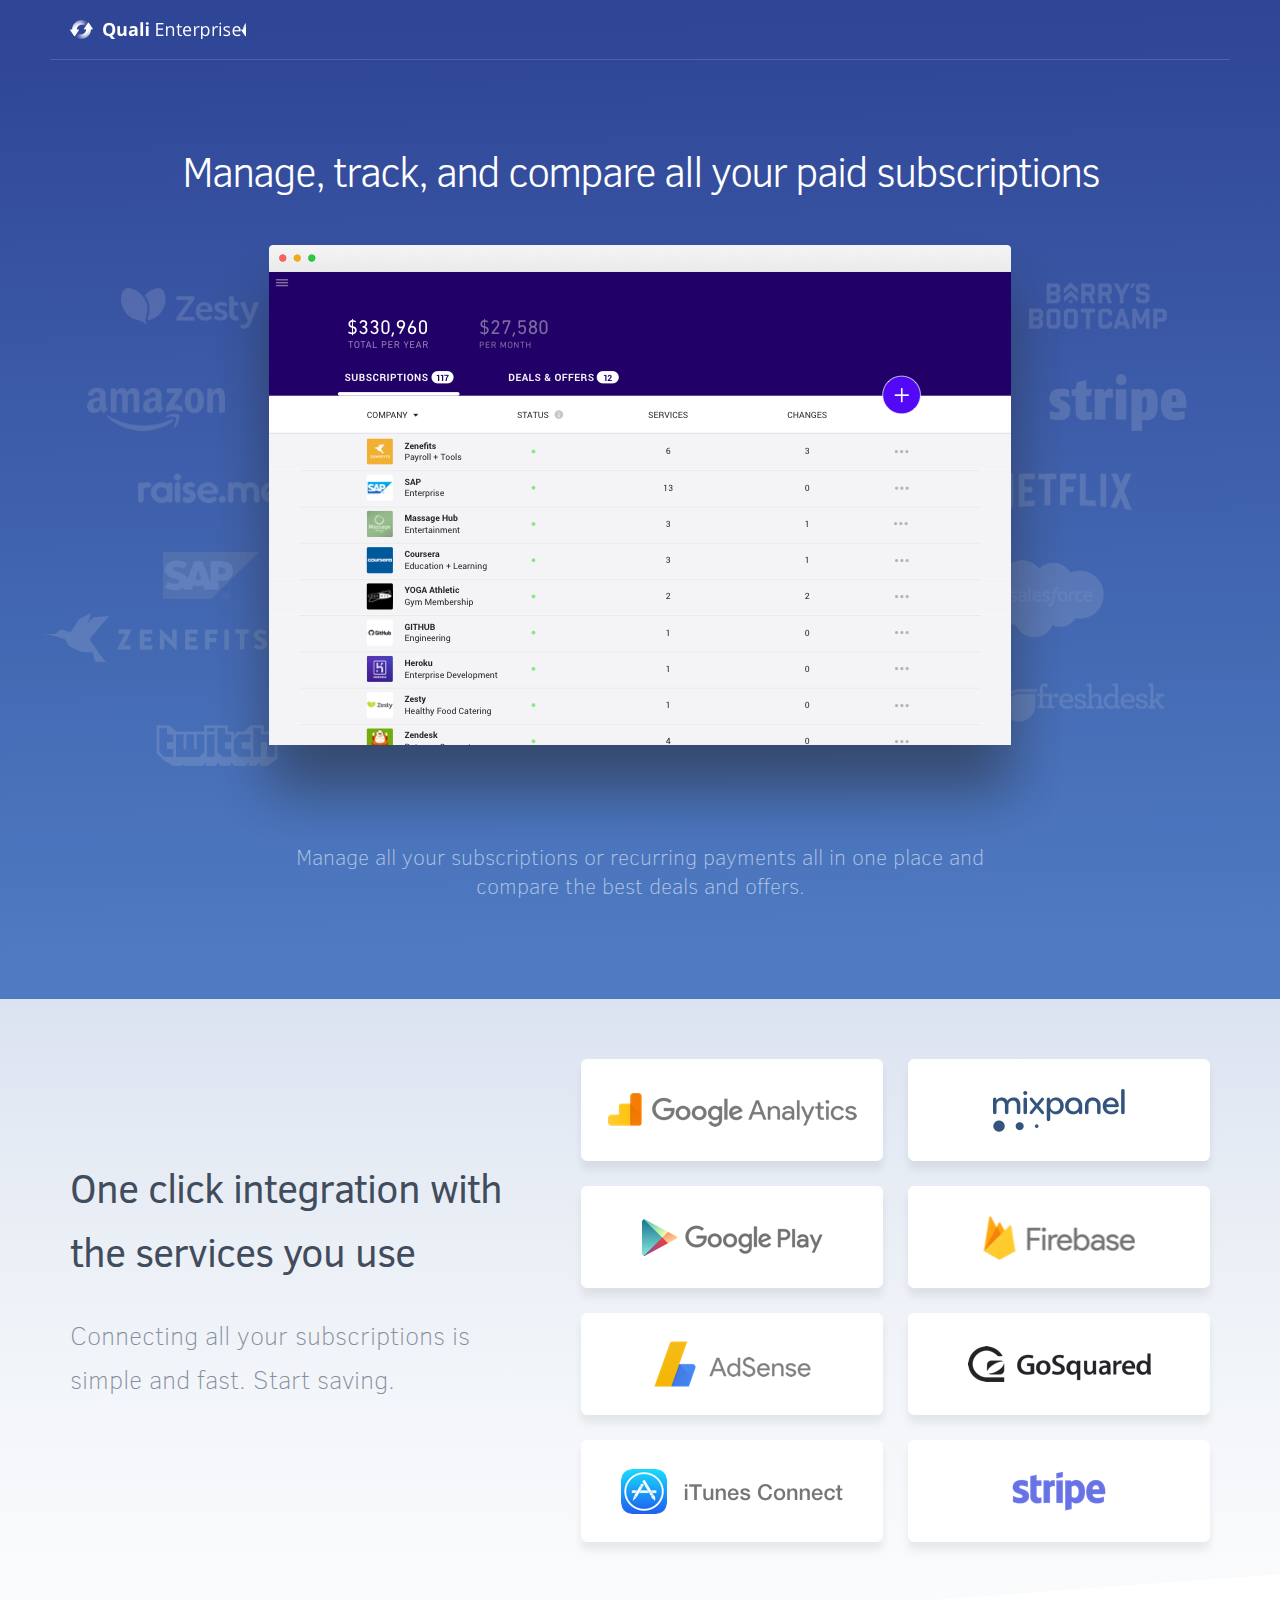
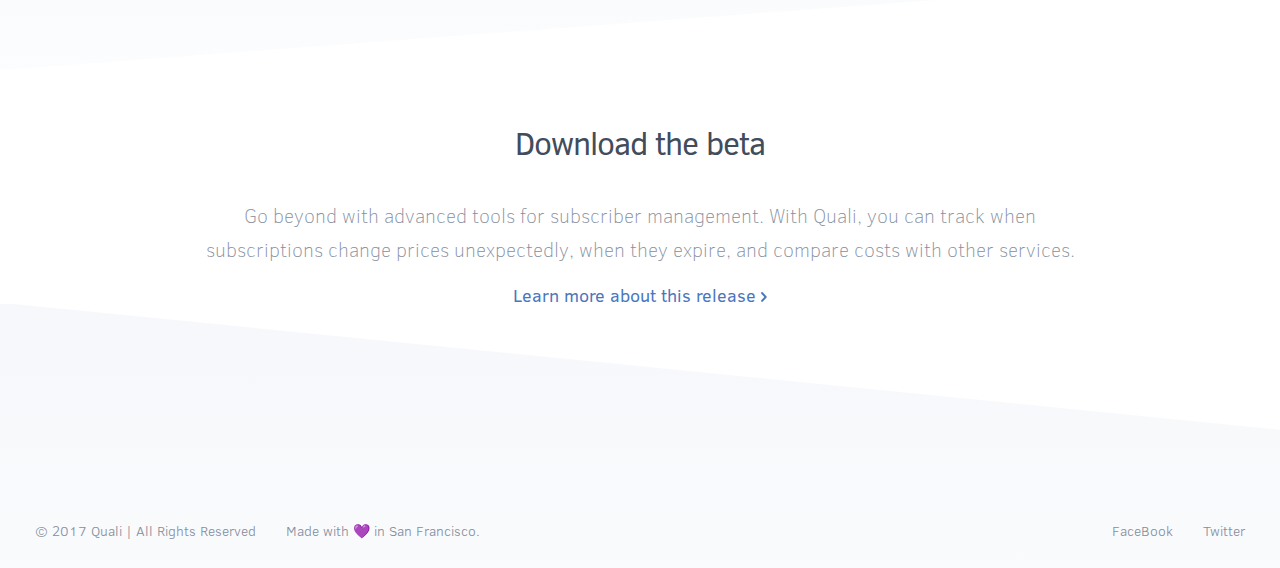
<file: index.html>
<!DOCTYPE html>
<html>
<head>
  <meta charset="utf-8">
  <title>Quali for Mac: Manage &amp; track all your subscriptions</title>
  <meta name="viewport" content="width=device-width, initial-scale=1, maximum-scale=1">
  
    <link rel="icon" href="css/images/favicon.ico">
  
  <link rel="stylesheet" href="css/style.css">
  
<!-- Google Analytics 
<script type="text/javascript">
(function(i,s,o,g,r,a,m){i['GoogleAnalyticsObject']=r;i[r]=i[r]||function(){
(i[r].q=i[r].q||[]).push(arguments)},i[r].l=1*new Date();a=s.createElement(o),
m=s.getElementsByTagName(o)[0];a.async=1;a.src=g;m.parentNode.insertBefore(a,m)
})(window,document,'script','//www.google-analytics.com/analytics.js','ga');

ga('create', 'UA-87261735-1', 'auto');
ga('send', 'pageview');

</script> -->
<!-- End Google Analytics -->



  
</head>

<body>
  <div id="container">
    <header class="global-nav">
  <div class="content">
    <section class="logo">
      <a class="Logo">Quali</a>
    </section>
    <!--<section class="links">
      <ul>
        <li><a href="https://rink.hockeyapp.net/apps/2bfc4fff67bf40b1a132a64549de0942/feedback/new" target="_blank">Support</a></li>
        <li class="download">
          <a class="beta-button small" href="https://rink.hockeyapp.net/apps/2bfc4fff67bf40b1a132a64549de0942">
            <i class="icon download-small"></i>
            <span>Beta</span>
          </a>
        </li>
      </ul>
    </section> -->
  </div>
</header>
    <main class="global-content">
      <section class="hero">
  <h1>Manage, track, and compare all your paid subscriptions </h1>

  <div class="screenshot"></div>

  <div class="about">
    <div>
      <p>Manage all your subscriptions or recurring payments all in one place and compare the best deals and offers.</p>
    </div>

    <!-- <div>
      <a class="beta-button large" href="https://median.tech/beta"> 
        <i class="icon download-small"></i>
        <span>Download Beta</span> 
      </a>
    </div>-->
  </div>
</section>

<section class="integrations body side-text">
  <div class="content">
    <div class="text">
      <h2>One click integration with the services you use</h2>

      <p>
        Connecting all your subscriptions is simple and fast. Start saving.
      </p>
    </div>

    <div>
      <ul class="service-icons">
        <li>
          <div class="item ga"></div>
          <div class="item mixpanel"></div>
        </li>
        <li>
          <div class="item play"></div>
          <div class="item firebase"></div>
        </li>
        <li>
          <div class="item adsense"></div>
          <div class="item gosquared"></div>
        </li>
        <li>
          <div class="item itunes"></div>
          <div class="item stripe"></div>
        </li>
      </ul>
    </div>
  </div>
</section>

<!-- <section class="canvas body centered">
  <div class="content">
    <h2>Explore on the canvas</h2>

    <p>
      It’s like a drawing editor, but for your data. Drag charts around, resize them, clone them, merge them.  Visual exploration is the best way to understand your business.
    </p>

    <div class="canvas-wrapper">
      <div class="canvas">
        <img src="css/images/canvas3.gif" width="880" height="467" />
      </div>
    </div>

  </div>
</section> 


<section class="features body side-text">
  <div class="content">
    <div class="text">
      <h2>Your personal data scientist</h2>

      <p>
        Median can do most common tasks you might need, and it’s becoming smarter with every release. Just use its inspector to configure how you want to see your data.
      </p>

    </div>

    <ul class="features">
      <li class="filter">
        <div class="image"></div>
        <div>
          <h3>Filtering, grouping</h3>
          <small>Narrow down your selection or break up your chart by dimension. Just a few clicks.</small>
        </div>
      </li>

      <li class="merge">
        <div class="image"></div>
        <div>
          <h3>Merging charts</h3>
          <small>Take any two charts and merge them into one to compare & look for correlation.</small>
        </div>
      </li>

      <li class="average">
        <div class="image"></div>
        <div>
          <h3>Moving averages</h3>
          <small>Soften edges in your chart by applying moving average, and see trends in your data.</small>
        </div>
      </li>
    </ul>
  </div>
</section> 


<section class="sharing body centered">
  <div class="content">
    <h2>Easy sharing</h2>

    <p>
      Once your chart is ready, just drag it out of Median and drop it in any desktop or web application. You get a pixel-perfect image, optionally in Retina.
    </p>

    <div class="graphics">
    </div>
  </div>
</section>


<section class="dashboard body side-text">
  <div class="content">
    <div class="text">
      <h2>Dashboard is back</h2>

      <p>
        Remember those weather widgets? Well we heard it’s going to be raining dollars this week. Put your favorite charts right on your desktop and always keep track of what’s happening with your business.
      </p>

    </div>

    <div class="screenshot">
    </div>
  </div>
</section> -->

<section class="download body centered">
  <div class="content">
    <h2>Download the beta</h2>

    <p>
      Go beyond with advanced tools for subscriber management. With Quali, you can track when subscriptions change prices unexpectedly, when they expire, and compare costs with other services.
    </p>

    <a class="section-link" href="mailto:getqualiapp@gmail.com">
      Learn more about this release
      <i class="icon right-arrow"></i>
    </a>

  </div>
</section>

<footer class="landing">
  <ul>
    <li>© 2017 Quali | All Rights Reserved</li>
    <li>Made with 💜 in San Francisco.</li>
  </ul>

   <ul>
    <li><a href="https://facebook.com" target="_blank">FaceBook</a></li>
    <li><a href="https://twitter.com/getquali" target="_blank">Twitter</a></li>
    <!--<li><a href="https://medium.com/">Blog</a></li> -->
  </ul> 
</footer>
    </main>
  </div>
</body>
</html>
</file>
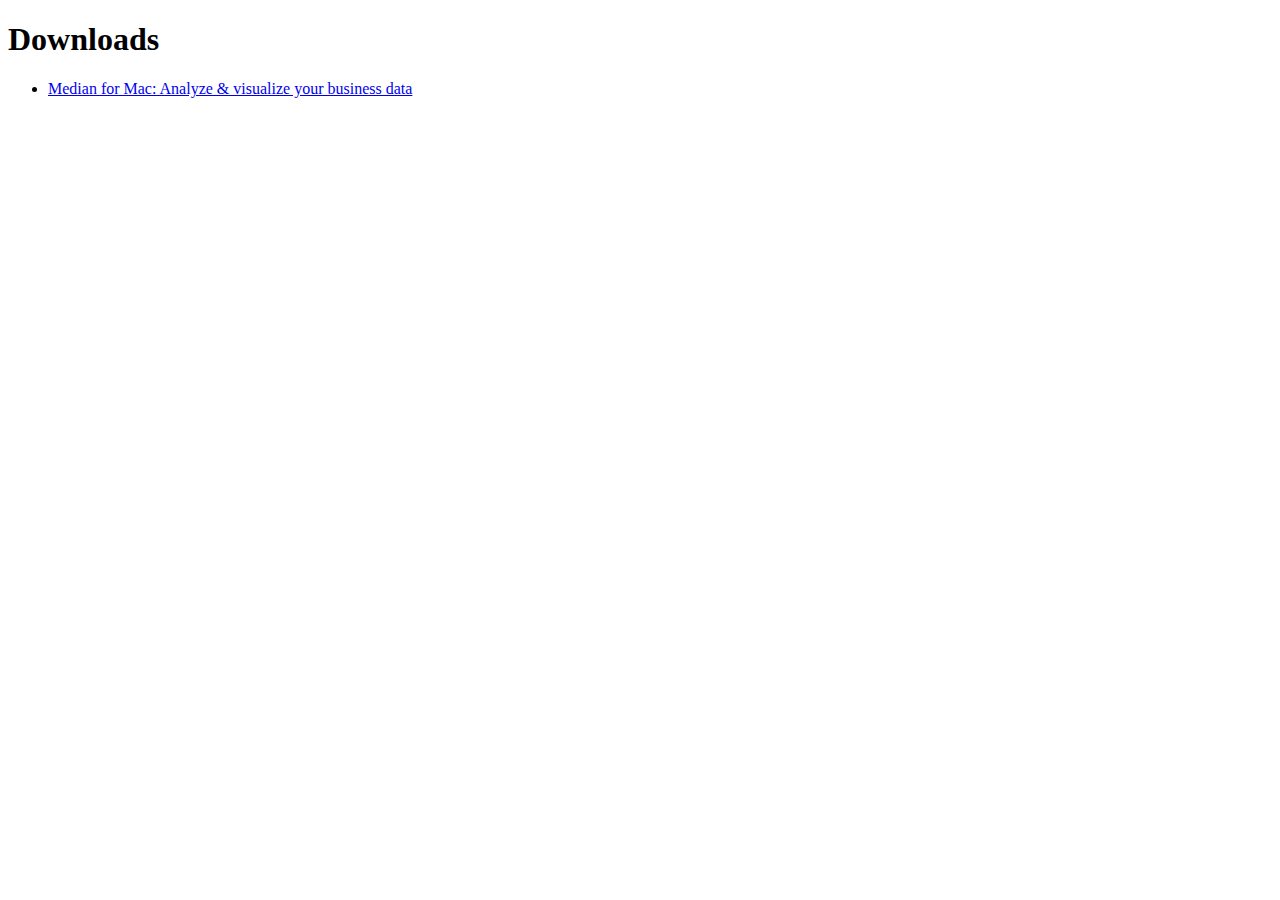
<file: _downloads.html>
<!DOCTYPE html>
<html>
	<head>
		<meta charset="UTF-8">
        <title> Downloads </title>
    </head>
    <body>
        <h1> Downloads </h1>
        <ul>
            <li><a id="https://median.tech/" href="index.html"> Median for Mac: Analyze &amp; visualize your business data </a></li>
        </ul>
    </body>
</html>
</file>
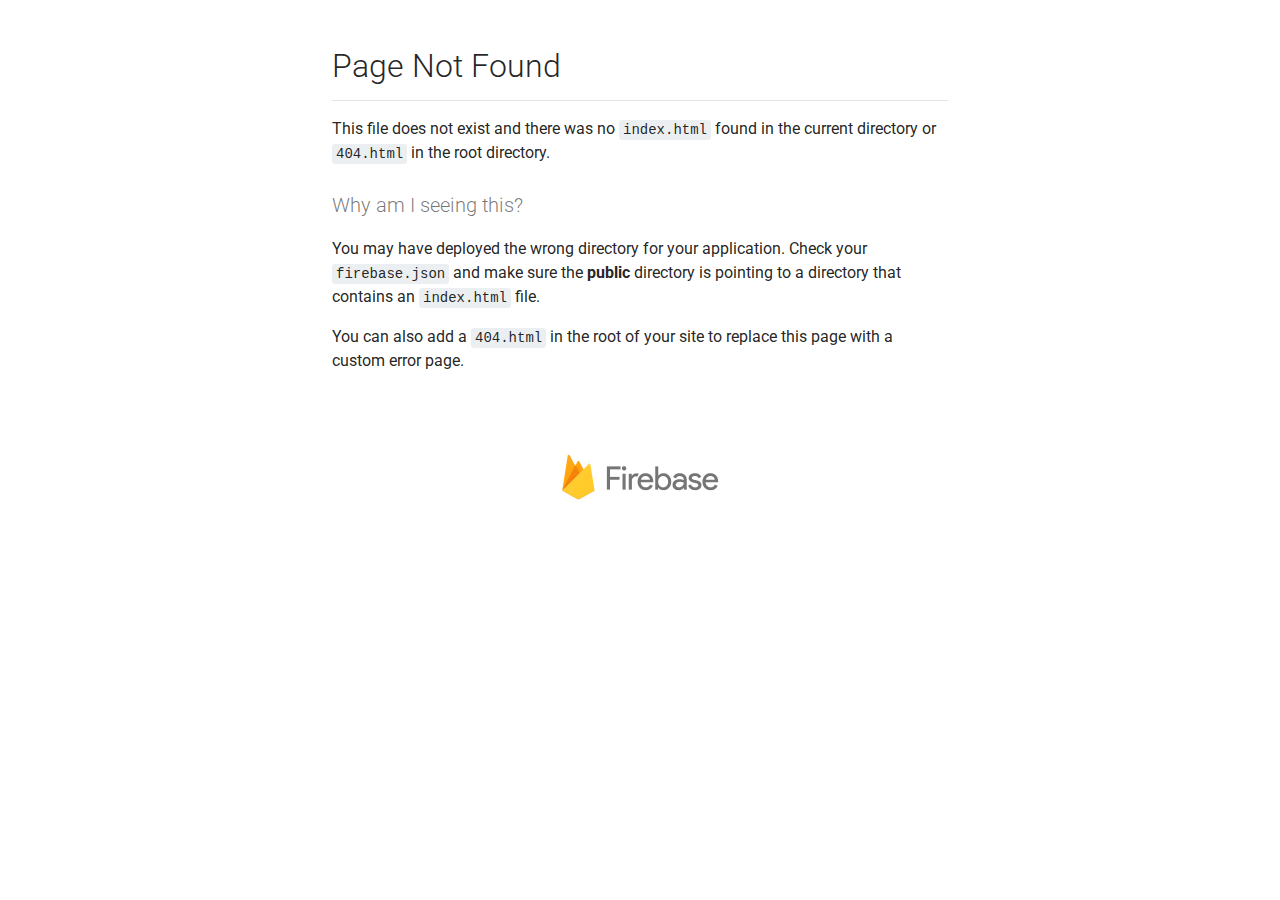
<file: favicon.png.html>
<!doctype html>
<html>
  <head>
    <title>Page Not Found</title>
    <link href='https://fonts.googleapis.com/css?family=Roboto' rel='stylesheet' type='text/css'>
    <meta name="viewport" content="width=device-width, initial-scale=1">
    <style>

      body {
        margin: 0 auto;
        margin-top: 48px;
        max-width: 616px;
        padding: 0 16px;
        font-family: 'Roboto', 'Helvetica Neue', sans-serif;
        font-size: 16px;
        line-height: 24px;
        color: rgba(0,0,0,0.87);
      }
      h1, h2, h3 {
        font-family: 'Roboto', 'Helvetica Neue', sans-serif;
        font-weight: 300;
      }
      h1 {
        margin: 24px 0 16px 0;
        padding: 0 0 16px 0;
        border-bottom: 1px solid rgba(0,0,0,0.1);
        font-size: 32px;
        line-height: 36px;
      }
      h2 {
        margin: 24px 0 16px 0;
        padding: 0;
        font-size: 20px;
        line-height: 32px;
        color: rgba(0,0,0,0.54);
      }
      p {
        margin: 0;
        margin-bottom: 16px;
      }
      ol {
        margin: 0;

      }
      ol li {
        margin: 0;
        line-height: 24px;
        padding-left: 12px;
      }
      a {
        color: #039BE5;
        text-decoration: underline;
      }
      a:hover {
        text-decoration: underline;
      }
      code {
        display: inline-block;
        padding: 3px 4px;
        background-color: #ECEFF1;
        border-radius: 3px;
        font-family: 'Roboto Mono',"Liberation Mono",Courier,monospace;
        font-size: 14px;
        line-height: 1;
      }
      .logo {
        display: block;
        text-align: center;
        margin-top: 48px;
        margin-bottom: 24px;
      }
      img {
        width: 220px;
      }
      @media screen and (max-width: 616px) {
        body {
         margin-top: 24px;
        }

        .logo  {
          margin: 0;
        }
      }
    </style>
  </head>
  <body>
    <h1>Page Not Found</h1>
    <p>This file does not exist and there was no <code>index.html</code> found in the current directory or <code>404.html</code> in the root directory.</p>
    <h2>Why am I seeing this?</h2>
    <p>You may have deployed the wrong directory for your application.  Check your <code>firebase.json</code> and make sure the <strong>public</strong> directory is pointing to a directory that contains an <code>index.html</code> file.</p>
    <p>You can also add a <code>404.html</code> in the root of your site to replace this page with a custom error page.</p>
    <a class="logo" href="https://firebase.google.com">
      <img src="[data-uri]"/>
    </a>
  </body>
</html>
</file>
<file: css/style.css>
body {
  width: 100%;
}
body:before,
body:after {
  content: "";
  display: table;
}
body:after {
  clear: both;
}
@font-face{font-family:"Clear Sans";font-style:normal;font-weight:100;src:local("ClearSans-Thin"),local("Clear Sans Thin"),url("../fonts/EOT/ClearSans-Thin.eot"),url("../fonts/EOT/ClearSans-Thin-.eot#iefix") format("embedded-opentype"),url("../fonts/WOFF/ClearSans-Thin.woff") format("woff"),url("../fonts/woff2-convert/ClearSans-Thin.woff.html") format("woff2"),url("../fonts/TTF/ClearSans-Thin.ttf") format("truetype"),url("../fonts/SVG/ClearSans-Thin.svg") format("svg")}@font-face{font-family:"Clear Sans";font-style:normal;font-weight:300;src:local("ClearSans-Light"),local("Clear Sans Light"),url("../fonts/EOT/ClearSans-Light.eot"),url("../fonts/EOT/ClearSans-Light-.eot#iefix") format("embedded-opentype"),url("../fonts/WOFF/ClearSans-Light.woff") format("woff"),url("../fonts/woff2-convert/ClearSans-Light.woff.html") format("woff2"),url("../fonts/TTF/ClearSans-Light.ttf") format("truetype"),url("../fonts/SVG/ClearSans-Light.svg") format("svg")}@font-face{font-family:"Clear Sans";font-style:normal;font-weight:400;src:local("ClearSans"),local("Clear Sans"),url("../fonts/EOT/ClearSans-Regular.eot"),url("../fonts/EOT/ClearSans-Regular-.eot#iefix") format("embedded-opentype"),url("../fonts/WOFF/ClearSans-Regular.woff") format("woff"),url("../fonts/woff2-convert/ClearSans-Regular.woff.html") format("woff2"),url("../fonts/TTF/ClearSans-Regular.ttf") format("truetype"),url("../fonts/SVG/ClearSans-Regular.svg") format("svg")}@font-face{font-family:"Clear Sans";font-style:italic;font-weight:400;src:local("ClearSans-Italic"),local("Clear Sans Italic"),url("../fonts/EOT/ClearSans-Italic.eot"),url("../fonts/EOT/ClearSans-Italic-.eot#iefix") format("embedded-opentype"),url("../fonts/WOFF/ClearSans-Italic.woff") format("woff"),url("../fonts/woff2-convert/ClearSans-Italic.woff.html") format("woff2"),url("../fonts/TTF/ClearSans-Italic.ttf") format("truetype"),url("../fonts/SVG/ClearSans-Italic.svg") format("svg")}@font-face{font-family:"Clear Sans";font-style:normal;font-weight:500;src:local("ClearSans-Medium"),local("Clear Sans Medium"),url("../fonts/EOT/ClearSans-Medium.eot"),url("../fonts/EOT/ClearSans-Medium-.eot#iefix") format("embedded-opentype"),url("../fonts/WOFF/ClearSans-Medium.woff") format("woff"),url("../fonts/woff2-convert/ClearSans-Medium.woff.html") format("woff2"),url("../fonts/TTF/ClearSans-Medium.ttf") format("truetype"),url("../fonts/SVG/ClearSans-Medium.svg") format("svg")}@font-face{font-family:"Clear Sans";font-style:italic;font-weight:500;src:local("ClearSans-MediumItalic"),local("Clear Sans Medium Italic"),url("../fonts/EOT/ClearSans-MediumItalic.eot"),url("../fonts/EOT/ClearSans-MediumItalic-.eot#iefix") format("embedded-opentype"),url("../fonts/WOFF/ClearSans-MediumItalic.woff") format("woff"),url("../fonts/woff2-convert/ClearSans-MediumItalic.woff.html") format("woff2"),url("../fonts/TTF/ClearSans-MediumItalic.ttf") format("truetype"),url("../fonts/SVG/ClearSans-MediumItalic.svg") format("svg")}@font-face{font-family:"Clear Sans";font-style:normal;font-weight:700;src:local("ClearSans-Bold"),local("Clear Sans Bold"),url("../fonts/EOT/ClearSans-Bold.eot"),url("../fonts/EOT/ClearSans-Bold-.eot#iefix") format("embedded-opentype"),url("../fonts/WOFF/ClearSans-Bold.woff") format("woff"),url("../fonts/woff2-convert/ClearSans-Bold.woff.html") format("woff2"),url("../fonts/TTF/ClearSans-Bold.ttf") format("truetype"),url("../fonts/SVG/ClearSans-Bold.svg") format("svg")}@font-face{font-family:"Clear Sans";font-style:italic;font-weight:700;src:local("ClearSans-BoldItalic"),local("Clear Sans Bold Italic"),url("../fonts/EOT/ClearSans-BoldItalic.eot"),url("../fonts/EOT/ClearSans-BoldItalic-.eot#iefix") format("embedded-opentype"),url("../fonts/WOFF/ClearSans-BoldItalic.woff") format("woff"),url("../fonts/woff2-convert/ClearSans-BoldItalic.woff.html") format("woff2"),url("../fonts/TTF/ClearSans-BoldItalic.ttf") format("truetype"),url("../fonts/SVG/ClearSans-BoldItalic.svg") format("svg")}

html,
body,
div,
span,
applet,
object,
iframe,
h1,
h2,
h3,
h4,
h5,
h6,
p,
blockquote,
pre,
a,
abbr,
acronym,
address,
big,
cite,
code,
del,
dfn,
em,
img,
ins,
kbd,
q,
s,
samp,
small,
strike,
strong,
sub,
sup,
tt,
var,
dl,
dt,
dd,
ol,
ul,
li,
fieldset,
form,
label,
legend,
table,
caption,
tbody,
tfoot,
thead,
tr,
th,
td {
  margin: 0;
  padding: 0;
  border: 0;
  outline: 0;
  font-weight: inherit;
  font-style: inherit;
  font-family: inherit;
  font-size: 100%;
  vertical-align: baseline;
}
body {
  line-height: 1;
  color: #000;
  background: #fff;
}
ol,
ul {
  list-style: none;
}
table {
  border-collapse: separate;
  border-spacing: 0;
  vertical-align: middle;
}
caption,
th,
td {
  text-align: left;
  font-weight: normal;
  vertical-align: middle;
}
a img {
  border: none;
}
input,
button {
  margin: 0;
  padding: 0;
}
input::-moz-focus-inner,
button::-moz-focus-inner {
  border: 0;
  padding: 0;
}
a {
  text-decoration: none;
}
body {
  font-family: "Clear Sans", sans-serif;
}
a.beta-button {
  display: inline-block;
  background-image: -webkit-linear-gradient(270deg, #7da1ff 0%, #549aff 99%);
  background-image: -moz-linear-gradient(270deg, #7da1ff 0%, #549aff 99%);
  background-image: -ms-linear-gradient(270deg, #7da1ff 0%, #549aff 99%);
  background-image: linear-gradient(-180deg, #7da1ff 0%, #549aff 99%);
  -webkit-box-shadow: 0 3px 4px 0 rgba(0,0,0,0.15);
  box-shadow: 0 3px 4px 0 rgba(0,0,0,0.15);
  border-radius: 3px;
  padding: 5px 12px;
  font-weight: 400;
  color: #fff !important;
  -webkit-transition: -webkit-transform 0.15s;
  -moz-transition: -moz-transform 0.15s;
  -ms-transition: -ms-transform 0.15s;
  transition: transform 0.15s;
}
a.beta-button i,
a.beta-button span {
  -webkit-transition: opacity 0.15s;
  -moz-transition: opacity 0.15s;
  -ms-transition: opacity 0.15s;
  transition: opacity 0.15s;
}
a.beta-button:active {
  background-image: -webkit-linear-gradient(270deg, #6d8de0 0%, #4987e0 99%);
  background-image: -moz-linear-gradient(270deg, #6d8de0 0%, #4987e0 99%);
  background-image: -ms-linear-gradient(270deg, #6d8de0 0%, #4987e0 99%);
  background-image: linear-gradient(-180deg, #6d8de0 0%, #4987e0 99%);
  -webkit-transform: translate(0, 1px);
  -moz-transform: translate(0, 1px);
  -ms-transform: translate(0, 1px);
  transform: translate(0, 1px);
}
a.beta-button:active i,
a.beta-button:active span {
  opacity: 0.8;
}
a.beta-button.large {
  text-transform: uppercase;
  padding: 12px 20px;
}
a.beta-button.dark {
  background-image: -webkit-linear-gradient(270deg, #4e7bc1 0%, #466cb5 100%);
  background-image: -moz-linear-gradient(270deg, #4e7bc1 0%, #466cb5 100%);
  background-image: -ms-linear-gradient(270deg, #4e7bc1 0%, #466cb5 100%);
  background-image: linear-gradient(-180deg, #4e7bc1 0%, #466cb5 100%);
  -webkit-box-shadow: 0 8px 10px 0 rgba(0,0,0,0.21);
  box-shadow: 0 8px 10px 0 rgba(0,0,0,0.21);
}
a.beta-button.dark:hover {
  background-image: -webkit-linear-gradient(270deg, #4872b4 0%, #4166aa 100%);
  background-image: -moz-linear-gradient(270deg, #4872b4 0%, #4166aa 100%);
  background-image: -ms-linear-gradient(270deg, #4872b4 0%, #4166aa 100%);
  background-image: linear-gradient(-180deg, #4872b4 0%, #4166aa 100%);
}
a.section-link {
  font-size: 18px;
  font-weight: 400;
  color: #4b76bd;
}
a.section-link:hover {
  color: #48679a;
}
i.icon {
  display: inline-block;
}
i.icon.download {
  width: 18px;
  height: 15px;
  background-image: url("images/download.png");
}
@media all and (-webkit-min-device-pixel-ratio: 1.5), (min--moz-device-pixel-ratio: 1.5), (-o-min-device-pixel-ratio: 1.5/1), (min-device-pixel-ratio: 1.5), (min-resolution: 138dpi), (min-resolution: 1.5dppx) {
  i.icon.download {
    background-image: url("images/download@2x.png");
    -webkit-background-size: 18px 15px;
    -moz-background-size: 18px 15px;
    background-size: 18px 15px;
  }
}
i.icon.download-small {
  width: 16px;
  height: 13px;
  background-image: url("images/download-small.png");
}
@media all and (-webkit-min-device-pixel-ratio: 1.5), (min--moz-device-pixel-ratio: 1.5), (-o-min-device-pixel-ratio: 1.5/1), (min-device-pixel-ratio: 1.5), (min-resolution: 138dpi), (min-resolution: 1.5dppx) {
  i.icon.download-small {
    background-image: url("images/download-small@2x.png");
    -webkit-background-size: 16px 13px;
    -moz-background-size: 16px 13px;
    background-size: 16px 13px;
  }
}
i.icon.right-arrow {
  width: 6px;
  height: 10px;
  background-image: url("images/right-arrow.png");
}
@media all and (-webkit-min-device-pixel-ratio: 1.5), (min--moz-device-pixel-ratio: 1.5), (-o-min-device-pixel-ratio: 1.5/1), (min-device-pixel-ratio: 1.5), (min-resolution: 138dpi), (min-resolution: 1.5dppx) {
  i.icon.right-arrow {
    background-image: url("images/right-arrow@2x.png");
    -webkit-background-size: 6px 10px;
    -moz-background-size: 6px 10px;
    background-size: 6px 10px;
  }
}
a:hover i.icon.right-arrow {
  background-position: 100% 0;
}
header.global-nav {
  position: absolute;
  left: 0;
  right: 0;
}
header.global-nav .content {
  min-width: 1000px;
  max-width: 1180px;
  margin: auto;
  padding: 0 20px;
  -webkit-box-sizing: border-box;
  -moz-box-sizing: border-box;
  box-sizing: border-box;
  display: -webkit-box;
  display: -moz-box;
  display: -webkit-flex;
  display: -ms-flexbox;
  display: box;
  display: flex;
  -webkit-box-orient: horizontal;
  -moz-box-orient: horizontal;
  -webkit-flex-direction: row;
  -ms-flex-direction: row;
  flex-direction: row;
  -webkit-box-pack: justify;
  -moz-box-pack: justify;
  -ms-flex-pack: justify;
  -webkit-justify-content: space-between;
  justify-content: space-between;
  -webkit-box-align: center;
  -moz-box-align: center;
  -ms-flex-align: center;
  -webkit-align-items: center;
  align-items: center;
  padding-top: 20px;
  padding-bottom: 20px;
  border-bottom: 1px solid rgba(255,255,255,0.15);
}
@media screen and (max-width: 479px) {
  header.global-nav .content {
    min-width: 100%;
    max-width: 100%;
  }
}
header.global-nav .content section.logo > a {
  display: block;
  width: 176px;
  height: 19px;
  background-image: url("images/logo.png");
  text-indent: -999px;
}
@media all and (-webkit-min-device-pixel-ratio: 1.5), (min--moz-device-pixel-ratio: 1.5), (-o-min-device-pixel-ratio: 1.5/1), (min-device-pixel-ratio: 1.5), (min-resolution: 138dpi), (min-resolution: 1.5dppx) {
  header.global-nav .content section.logo > a {
    background-image: url("images/logo@2x.png");
    -webkit-background-size: 176px 19px;
    -moz-background-size: 107px 19px;
    background-size: 176px 19px;
  }
}
@media screen and (max-width: 479px) {
  header.global-nav .content section.links {
    display: none;
  }
}
header.global-nav .content section.links ul li {
  display: inline-block;
  padding-left: 15px;
  padding-right: 15px;
  font-weight: 200;
  font-size: 14px;
}
header.global-nav .content section.links ul li:last-child {
  padding-right: 0;
}
header.global-nav .content section.links ul li a {
  color: rgba(255,255,255,0.8);
}
section.hero {
  background-image: -webkit-linear-gradient(91deg, #4e7bc2 6%, #2f4596 97%);
  background-image: -moz-linear-gradient(91deg, #4e7bc2 6%, #2f4596 97%);
  background-image: -ms-linear-gradient(91deg, #4e7bc2 6%, #2f4596 97%);
  background-image: linear-gradient(-1deg, #4e7bc2 6%, #2f4596 97%);
  padding-top: 100px;
  text-align: center;
  padding-bottom: 70px;
}
section.hero h1 {
  font-size: 42px;
  color: #fff;
  font-weight: 300;
  letter-spacing: -2px;
  margin-bottom: 0;
  margin-top: 50px;
}
@media screen and (max-width: 479px) {
  section.hero h1 {
    font-size: 36px;
    line-height: 1.6;
    margin-top: 0;
  }
}
section.hero .screenshot {
  position: relative;
  height: 650px;
  overflow: hidden;
}
@media screen and (max-width: 479px) {
  section.hero .screenshot {
    height: calc((100vw - 20px) * 0.8);
  }
}
section.hero .screenshot::after {
  position: absolute;
  left: 50%;
  margin-left: -630px;
  display: block;
  content: "";
  width: 1260px;
  height: 700px;
  background-image: url("images/screenshot-decorated.png");
}
@media all and (-webkit-min-device-pixel-ratio: 1.5), (min--moz-device-pixel-ratio: 1.5), (-o-min-device-pixel-ratio: 1.5/1), (min-device-pixel-ratio: 1.5), (min-resolution: 138dpi), (min-resolution: 1.5dppx) {
  section.hero .screenshot::after {
    background-image: url("images/screenshot-decorated@2x.png");
    -webkit-background-size: 1260px 700px;
    -moz-background-size: 1260px 700px;
    background-size: 1260px 700px;
  }
}
@media screen and (max-width: 479px) {
  section.hero .screenshot::after {
    left: 0;
    right: 0;
    width: calc(100%);
    height: calc((100vw - 20px) * 0.8);
    margin-left: 0;
    -webkit-background-size: 150% auto;
    -moz-background-size: 150% auto;
    background-size: 150% auto;
    background-position: top center;
  }
}
section.hero .about {
  max-width: 743px;
  margin: auto;
}
section.hero .about p {
  text-align: center;
  color: rgba(255,255,255,0.6);
  font-weight: 200;
  font-size: 22px;
  line-height: 1.3;
  margin-bottom: 30px;
}
@media screen and (max-width: 479px) {
  section.hero .about p {
    font-size: 18px;
  }
}
section.body > .content {
  min-width: 1000px;
  max-width: 1180px;
  margin: auto;
  padding: 0 20px;
  -webkit-box-sizing: border-box;
  -moz-box-sizing: border-box;
  box-sizing: border-box;
}
@media screen and (max-width: 479px) {
  section.body > .content {
    min-width: 100%;
    max-width: 100%;
  }
}
section.body.side-text > .content {
  display: -webkit-box;
  display: -moz-box;
  display: -webkit-flex;
  display: -ms-flexbox;
  display: box;
  display: flex;
  -webkit-box-orient: horizontal;
  -moz-box-orient: horizontal;
  -webkit-flex-direction: row;
  -ms-flex-direction: row;
  flex-direction: row;
  -webkit-box-align: center;
  -moz-box-align: center;
  -ms-flex-align: center;
  -webkit-align-items: center;
  align-items: center;
}
@media screen and (max-width: 479px) {
  section.body.side-text > .content {
    -webkit-box-orient: vertical;
    -moz-box-orient: vertical;
    -webkit-flex-direction: column;
    -ms-flex-direction: column;
    flex-direction: column;
  }
}
section.body.side-text > .content .text {
  margin-bottom: 30px;
}
section.body.side-text h2 {
  font-size: 40px;
  font-weight: 400;
  letter-spacing: -1px;
  color: #414c5c;
  line-height: 1.6;
  margin-bottom: 30px;
  margin-top: 0;
  padding-right: 40px;
}
@media screen and (max-width: 479px) {
  section.body.side-text h2 {
    font-size: 24px;
    text-align: center;
    padding-right: 0;
  }
}
section.body.side-text p {
  font-size: 26px;
  font-weight: 100;
  color: #858e9d;
  line-height: 1.7;
  margin-bottom: 40px;
  padding-right: 40px;
}
@media screen and (max-width: 479px) {
  section.body.side-text p {
    font-size: 18px;
    text-align: center;
    padding-right: 0;
  }
}
section.body.side-text a.section-link {
  margin-bottom: 30px;
}
section.body.centered > .content {
  min-width: 1000px;
  max-width: 1180px;
  margin: auto;
  padding: 0 20px;
  -webkit-box-sizing: border-box;
  -moz-box-sizing: border-box;
  box-sizing: border-box;
  text-align: center;
}
@media screen and (max-width: 479px) {
  section.body.centered > .content {
    min-width: 100%;
    max-width: 100%;
  }
}
section.body.centered h2 {
  font-size: 32px;
  font-weight: 400;
  letter-spacing: -1px;
  color: #414c5c;
  line-height: 1.6;
  margin-bottom: 30px;
  margin-top: 0;
}
@media screen and (max-width: 479px) {
  section.body.centered h2 {
    line-height: 1.4;
    font-size: 24px;
  }
}
section.body.centered p {
  font-size: 20px;
  font-weight: 100;
  color: #858e9d;
  line-height: 1.7;
  margin-bottom: 40px;
  width: 80%;
  margin: auto;
  margin-bottom: 20px;
}
@media screen and (max-width: 479px) {
  section.body.centered p {
    font-size: 18px;
  }
}
section.integrations {
  padding-top: 60px;
  background-image: url("images/separator1.svg");
  -webkit-background-size: 3240px 777px;
  -moz-background-size: 3240px 777px;
  background-size: 3240px 777px;
  background-position: top center;
  background-repeat: no-repeat;
  padding-bottom: 150px;
}
@media screen and (max-width: 479px) {
  section.integrations {
    padding-bottom: 50px;
  }
}
section.integrations ul.service-icons > li {
  display: -webkit-box;
  display: -moz-box;
  display: -webkit-flex;
  display: -ms-flexbox;
  display: box;
  display: flex;
  -webkit-box-orient: horizontal;
  -moz-box-orient: horizontal;
  -webkit-flex-direction: row;
  -ms-flex-direction: row;
  flex-direction: row;
}
@media screen and (max-width: 479px) {
  section.integrations ul.service-icons > li {
    -webkit-box-orient: vertical;
    -moz-box-orient: vertical;
    -webkit-flex-direction: column;
    -ms-flex-direction: column;
    flex-direction: column;
    -webkit-box-align: center;
    -moz-box-align: center;
    -ms-flex-align: center;
    -webkit-align-items: center;
    align-items: center;
  }
}
section.integrations ul.service-icons > li:last-cild {
  margin-bottom: none;
}
section.integrations ul.service-icons > li .item {
  display: block;
  background: #fff;
  border: 1px solid #fff;
  -webkit-box-shadow: 0 8px 8px 0 rgba(0,0,0,0.07);
  box-shadow: 0 8px 8px 0 rgba(0,0,0,0.07);
  border-radius: 6px;
  -webkit-transition: -webkit-transform 0.15s linear;
  -moz-transition: -moz-transform 0.15s linear;
  -ms-transition: -ms-transform 0.15s linear;
  transition: transform 0.15s linear;
  width: 300px;
  height: 100px;
  margin-bottom: 25px;
  background-repeat: no-repeat;
  background-position: center center;
}
section.integrations ul.service-icons > li .item:hover {
  -webkit-transform: translate(0, 2px);
  -moz-transform: translate(0, 2px);
  -ms-transform: translate(0, 2px);
  transform: translate(0, 2px);
}
section.integrations ul.service-icons > li .item:first-child {
  margin-right: 25px;
}
@media screen and (max-width: 479px) {
  section.integrations ul.service-icons > li .item:first-child {
    margin-right: 0;
  }
}
section.integrations ul.service-icons > li .item.ga {
  background-image: url("images/service-ga.png");
}
@media all and (-webkit-min-device-pixel-ratio: 1.5), (min--moz-device-pixel-ratio: 1.5), (-o-min-device-pixel-ratio: 1.5/1), (min-device-pixel-ratio: 1.5), (min-resolution: 138dpi), (min-resolution: 1.5dppx) {
  section.integrations ul.service-icons > li .item.ga {
    background-image: url("images/service-ga@2x.png");
    -webkit-background-size: 249px 34px;
    -moz-background-size: 249px 34px;
    background-size: 249px 34px;
  }
}
section.integrations ul.service-icons > li .item.mixpanel {
  background-image: url("images/service-mixpanel.png");
}
@media all and (-webkit-min-device-pixel-ratio: 1.5), (min--moz-device-pixel-ratio: 1.5), (-o-min-device-pixel-ratio: 1.5/1), (min-device-pixel-ratio: 1.5), (min-resolution: 138dpi), (min-resolution: 1.5dppx) {
  section.integrations ul.service-icons > li .item.mixpanel {
    background-image: url("images/service-mixpanel@2x.png");
    -webkit-background-size: 132px 43px;
    -moz-background-size: 132px 43px;
    background-size: 132px 43px;
  }
}
section.integrations ul.service-icons > li .item.play {
  background-image: url("images/service-play.png");
}
@media all and (-webkit-min-device-pixel-ratio: 1.5), (min--moz-device-pixel-ratio: 1.5), (-o-min-device-pixel-ratio: 1.5/1), (min-device-pixel-ratio: 1.5), (min-resolution: 138dpi), (min-resolution: 1.5dppx) {
  section.integrations ul.service-icons > li .item.play {
    background-image: url("images/service-play@2x.png");
    -webkit-background-size: 181px 37px;
    -moz-background-size: 181px 37px;
    background-size: 181px 37px;
  }
}
section.integrations ul.service-icons > li .item.firebase {
  background-image: url("images/service-firebase.png");
}
@media all and (-webkit-min-device-pixel-ratio: 1.5), (min--moz-device-pixel-ratio: 1.5), (-o-min-device-pixel-ratio: 1.5/1), (min-device-pixel-ratio: 1.5), (min-resolution: 138dpi), (min-resolution: 1.5dppx) {
  section.integrations ul.service-icons > li .item.firebase {
    background-image: url("images/service-firebase@2x.png");
    -webkit-background-size: 152px 45px;
    -moz-background-size: 152px 45px;
    background-size: 152px 45px;
  }
}
section.integrations ul.service-icons > li .item.adsense {
  background-image: url("images/service-adsense.png");
}
@media all and (-webkit-min-device-pixel-ratio: 1.5), (min--moz-device-pixel-ratio: 1.5), (-o-min-device-pixel-ratio: 1.5/1), (min-device-pixel-ratio: 1.5), (min-resolution: 138dpi), (min-resolution: 1.5dppx) {
  section.integrations ul.service-icons > li .item.adsense {
    background-image: url("images/service-adsense@2x.png");
    -webkit-background-size: 157px 46px;
    -moz-background-size: 157px 46px;
    background-size: 157px 46px;
  }
}
section.integrations ul.service-icons > li .item.gosquared {
  background-image: url("images/service-gosquared.png");
}
@media all and (-webkit-min-device-pixel-ratio: 1.5), (min--moz-device-pixel-ratio: 1.5), (-o-min-device-pixel-ratio: 1.5/1), (min-device-pixel-ratio: 1.5), (min-resolution: 138dpi), (min-resolution: 1.5dppx) {
  section.integrations ul.service-icons > li .item.gosquared {
    background-image: url("images/service-gosquared@2x.png");
    -webkit-background-size: 183px 36px;
    -moz-background-size: 183px 36px;
    background-size: 183px 36px;
  }
}
section.integrations ul.service-icons > li .item.itunes {
  background-image: url("images/service-itunes.png");
}
@media all and (-webkit-min-device-pixel-ratio: 1.5), (min--moz-device-pixel-ratio: 1.5), (-o-min-device-pixel-ratio: 1.5/1), (min-device-pixel-ratio: 1.5), (min-resolution: 138dpi), (min-resolution: 1.5dppx) {
  section.integrations ul.service-icons > li .item.itunes {
    background-image: url("images/service-itunes@2x.png");
    -webkit-background-size: 222px 45px;
    -moz-background-size: 222px 45px;
    background-size: 222px 45px;
  }
}
section.integrations ul.service-icons > li .item.stripe {
  background-image: url("images/service-stripe.png");
}
@media all and (-webkit-min-device-pixel-ratio: 1.5), (min--moz-device-pixel-ratio: 1.5), (-o-min-device-pixel-ratio: 1.5/1), (min-device-pixel-ratio: 1.5), (min-resolution: 138dpi), (min-resolution: 1.5dppx) {
  section.integrations ul.service-icons > li .item.stripe {
    background-image: url("images/service-stripe@2x.png");
    -webkit-background-size: 94px 40px;
    -moz-background-size: 94px 40px;
    background-size: 94px 40px;
  }
}
section.canvas {
  padding-bottom: 100px;
}
@media screen and (max-width: 479px) {
  section.canvas {
    padding-bottom: 0;
  }
}
section.canvas .canvas-wrapper {
  position: relative;
  margin-top: 40px;
  height: 100px;
}
section.canvas .canvas-wrapper .canvas {
  position: absolute;
  left: 50%;
  margin-left: -440px;
  width: 880px;
  overflow: hidden;
  height: 467px;
  border: 1px solid #d6e1eb;
  border-radius: 3px;
  background: #fff;
  -webkit-box-shadow: 0 9px 10px 0 rgba(78,86,125,0.1);
  box-shadow: 0 9px 10px 0 rgba(78,86,125,0.1);
}
@media screen and (max-width: 479px) {
  section.canvas .canvas-wrapper .canvas {
    left: 0;
    margin-left: 0;
    width: calc(100%);
    height: calc((100vw - 20px) * 0.53);
  }
  section.canvas .canvas-wrapper .canvas img {
    width: 100%;
    height: auto;
  }
}
section.features {
  background-image: url("images/separator2.svg");
  -webkit-background-size: 3240px 1228px;
  -moz-background-size: 3240px 1228px;
  background-size: 3240px 1228px;
  background-position: top center;
  padding-top: 400px;
  padding-bottom: 350px;
}
@media screen and (max-width: 479px) {
  section.features {
    padding-top: 220px;
  }
}
section.features ul.features li {
  width: 500px;
  margin-bottom: 30px;
  display: block;
  background: #fff;
  border: 1px solid #fff;
  -webkit-box-shadow: 0 8px 8px 0 rgba(0,0,0,0.07);
  box-shadow: 0 8px 8px 0 rgba(0,0,0,0.07);
  border-radius: 6px;
  -webkit-transition: -webkit-transform 0.15s linear;
  -moz-transition: -moz-transform 0.15s linear;
  -ms-transition: -ms-transform 0.15s linear;
  transition: transform 0.15s linear;
  -webkit-box-sizing: border-box;
  -moz-box-sizing: border-box;
  box-sizing: border-box;
  padding: 20px;
  display: -webkit-box;
  display: -moz-box;
  display: -webkit-flex;
  display: -ms-flexbox;
  display: box;
  display: flex;
  -webkit-box-orient: horizontal;
  -moz-box-orient: horizontal;
  -webkit-flex-direction: row;
  -ms-flex-direction: row;
  flex-direction: row;
  -webkit-box-align: center;
  -moz-box-align: center;
  -ms-flex-align: center;
  -webkit-align-items: center;
  align-items: center;
}
section.features ul.features li:hover {
  -webkit-transform: translate(0, 2px);
  -moz-transform: translate(0, 2px);
  -ms-transform: translate(0, 2px);
  transform: translate(0, 2px);
}
@media screen and (max-width: 479px) {
  section.features ul.features li {
    -webkit-box-orient: vertical;
    -moz-box-orient: vertical;
    -webkit-flex-direction: column;
    -ms-flex-direction: column;
    flex-direction: column;
    width: 100%;
    text-align: center;
  }
}
section.features ul.features li > .image {
  display: block;
  width: 80px;
  height: 80px;
  -webkit-flex-shrink: 0;
  flex-shrink: 0;
  margin-right: 15px;
}
section.features ul.features li h3 {
  font-size: 22px;
  font-weight: 300;
  color: #414c5d;
  margin-bottom: 10px;
}
section.features ul.features li small {
  font-size: 16px;
  color: #858e9d;
  font-weight: 200;
  line-height: 1.6;
}
section.features ul.features li.filter .image {
  background-image: url("images/feature-filter.png");
  background-position: center center;
}
@media all and (-webkit-min-device-pixel-ratio: 1.5), (min--moz-device-pixel-ratio: 1.5), (-o-min-device-pixel-ratio: 1.5/1), (min-device-pixel-ratio: 1.5), (min-resolution: 138dpi), (min-resolution: 1.5dppx) {
  section.features ul.features li.filter .image {
    background-image: url("images/feature-filter@2x.png");
    -webkit-background-size: 80px 80px;
    -moz-background-size: 80px 80px;
    background-size: 80px 80px;
  }
}
section.features ul.features li.merge .image {
  background-image: url("images/feature-merge.png");
  background-position: center center;
}
@media all and (-webkit-min-device-pixel-ratio: 1.5), (min--moz-device-pixel-ratio: 1.5), (-o-min-device-pixel-ratio: 1.5/1), (min-device-pixel-ratio: 1.5), (min-resolution: 138dpi), (min-resolution: 1.5dppx) {
  section.features ul.features li.merge .image {
    background-image: url("images/feature-merge@2x.png");
    -webkit-background-size: 80px 80px;
    -moz-background-size: 80px 80px;
    background-size: 80px 80px;
  }
}
section.features ul.features li.average .image {
  background-image: url("images/feature-average.png");
  background-position: center center;
}
@media all and (-webkit-min-device-pixel-ratio: 1.5), (min--moz-device-pixel-ratio: 1.5), (-o-min-device-pixel-ratio: 1.5/1), (min-device-pixel-ratio: 1.5), (min-resolution: 138dpi), (min-resolution: 1.5dppx) {
  section.features ul.features li.average .image {
    background-image: url("images/feature-average@2x.png");
    -webkit-background-size: 80px 80px;
    -moz-background-size: 80px 80px;
    background-size: 80px 80px;
  }
}
section.sharing {
  margin-top: -230px;
}
section.sharing .graphics {
  width: 541px;
  height: 80px;
  margin: auto;
  margin-top: 50px;
  background-image: url("images/sharing.png");
}
@media all and (-webkit-min-device-pixel-ratio: 1.5), (min--moz-device-pixel-ratio: 1.5), (-o-min-device-pixel-ratio: 1.5/1), (min-device-pixel-ratio: 1.5), (min-resolution: 138dpi), (min-resolution: 1.5dppx) {
  section.sharing .graphics {
    background-image: url("images/sharing@2x.png");
    -webkit-background-size: 541px 80px;
    -moz-background-size: 541px 80px;
    background-size: 541px 80px;
  }
}
@media screen and (max-width: 479px) {
  section.sharing .graphics {
    -webkit-background-size: 100% auto;
    -moz-background-size: 100% auto;
    background-size: 100% auto;
    width: calc(100vw - 20px);
    height: calc((100vw - 20px) * 0.1478);
  }
}
section.dashboard {
  background-image: url("images/separator3.svg");
  -webkit-background-size: 3240px 887px;
  -moz-background-size: 3240px 887px;
  background-size: 3240px 887px;
  background-position: top center;
  padding-top: 270px;
  padding-bottom: 100px;
  margin-top: -100px;
}
section.dashboard .screenshot {
  width: 507px;
  height: 324px;
  -webkit-flex-shrink: 0;
  flex-shrink: 0;
  background-image: url("images/dashboard.png");
}
@media all and (-webkit-min-device-pixel-ratio: 1.5), (min--moz-device-pixel-ratio: 1.5), (-o-min-device-pixel-ratio: 1.5/1), (min-device-pixel-ratio: 1.5), (min-resolution: 138dpi), (min-resolution: 1.5dppx) {
  section.dashboard .screenshot {
    background-image: url("images/dashboard@2x.png");
    -webkit-background-size: 507px 324px;
    -moz-background-size: 507px 324px;
    background-size: 507px 324px;
  }
}
@media screen and (max-width: 479px) {
  section.dashboard .screenshot {
    -webkit-background-size: 100% auto;
    -moz-background-size: 100% auto;
    background-size: 100% auto;
    width: calc(100vw - 20px);
    height: calc((100vw - 20px) * 0.639);
  }
}
section.download div.download {
  margin-top: 50px;
}
footer.landing {
  background-image: url("images/separator-footer.svg");
  -webkit-background-size: 3240px 409px;
  -moz-background-size: 3240px 409px;
  background-size: 3240px 409px;
  background-position: bottom center;
  padding-top: 220px;
  padding-bottom: 30px;
  display: -webkit-box;
  display: -moz-box;
  display: -webkit-flex;
  display: -ms-flexbox;
  display: box;
  display: flex;
  -webkit-box-orient: horizontal;
  -moz-box-orient: horizontal;
  -webkit-flex-direction: row;
  -ms-flex-direction: row;
  flex-direction: row;
  -webkit-box-pack: justify;
  -moz-box-pack: justify;
  -ms-flex-pack: justify;
  -webkit-justify-content: space-between;
  justify-content: space-between;
  font-weight: 300;
  color: #858e9d;
  font-size: 14px;
  padding-right: 20px;
  padding-left: 20px;
}
footer.landing ul {
  display: -webkit-box;
  display: -moz-box;
  display: -webkit-flex;
  display: -ms-flexbox;
  display: box;
  display: flex;
  -webkit-box-orient: horizontal;
  -moz-box-orient: horizontal;
  -webkit-flex-direction: row;
  -ms-flex-direction: row;
  flex-direction: row;
}
footer.landing ul li {
  padding: 0 15px;
}
footer.landing ul li a,
footer.landing ul li a:active,
footer.landing ul li a:visited,
footer.landing ul li a:hover {
  color: #858e9d !important;
}
#__bs_notify__ {
  display: none !important;
}
</file>
